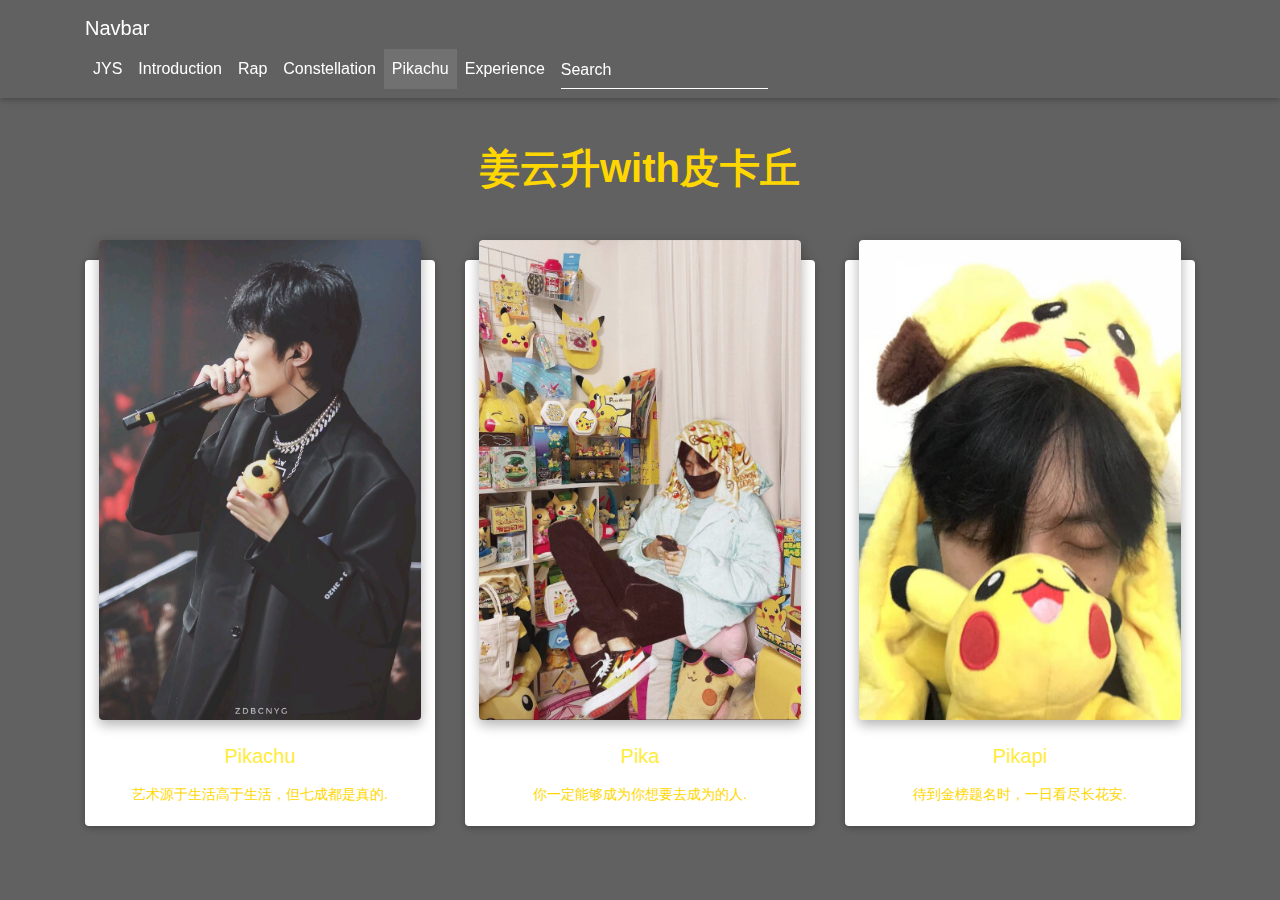
<file: page4.html>
<!DOCTYPE html>
<html>
<head>
  <meta charset="UTF-8">
  <meta name="viewport" content="width=device-width, initial-scale=1, shrink-to-fit=no">
  <meta http-equiv="x-ua-compatible" content="ie=edge">
  <title>Pikachu</title>
  <!-- MDB icon -->
  <link rel="icon" href="img/mdb-favicon.ico" type="image/x-icon">
  <!-- Font Awesome -->
  <link rel="stylesheet" href="https://use.fontawesome.com/releases/v5.11.2/css/all.css">
  <!-- Bootstrap core CSS -->
  <link rel="stylesheet" href="css/bootstrap.min.css">
  <!-- Material Design Bootstrap -->
  <link rel="stylesheet" href="css/mdb.min.css">
  <!-- Your custom styles (optional) -->
  <link rel="stylesheet" href="css/style.css">
</head>
<body text=“black” style="background-repeat:no-repeat;
background-size:cover;background-color: #616161;">
 <!--Navbar-->
 <nav class="navbar navbar-expand-lg navbar-dark white-color fixed-top">

    <div class="container">
  <header>
      <!-- Navbar brand -->
      <a class="navbar-brand" href="#">Navbar</a>
  
      <!-- Collapse button -->
      <button class="navbar-toggler" type="button" data-toggle="collapse" data-target="#basicExampleNav"
        aria-controls="basicExampleNav" aria-expanded="false" aria-label="Toggle navigation">
        <span class="navbar-toggler-icon"></span>
      </button>
  
      <!-- Collapsible content -->
      <div class="collapse navbar-collapse" id="basicExampleNav">
  
        <!-- Links -->
        <ul class="navbar-nav mr-auto">
            <li class="nav-item ">
              <a class="nav-link" onclick="window.location.href='./index.html'">JYS
                <span class="sr-only">(current)</span>
              </a>
            </li>
            <li class="nav-item">
              <a class="nav-link" onclick="window.location.href='./page1.html'">Introduction</a>
            </li>
            <li class="nav-item">
              <a class="nav-link" onclick="window.location.href='./page2.html'">Rap</a>
            </li>
            <li class="nav-item">
              <a class="nav-link" onclick="window.location.href='./page3.html'">Constellation</a>
            </li>
            <li class="nav-item active">
              <a class="nav-link" onclick="window.location.href='./page4.html'">Pikachu</a>
            </li>
            <li class="nav-item">
              <a class="nav-link" onclick="window.location.href='./page5.html'">Experience</a>
            </li>
  
        </ul>
        <!-- Links -->
  
        <form class="form-inline">
          <div class="md-form my-0">
            <input class="form-control mr-sm-2" type="text" placeholder="Search" aria-label="Search">
          </div>
        </form>
      </div>
      <!-- Collapsible content -->
  
    </div>
  
  </nav>
  <!--/.Navbar-->
</header>
<!--Section: articles-->
<section id="articles" class="text-center py-5">

    <!-- Container -->
    <div class="container">
  
      <!-- Section heading -->
      <h2 class="h1-responsive font-weight-bold mb-5"><font color=" #FFD700"> <br/><br/>姜云升with皮卡丘</font></h2>
  
      <!--Grid row-->
      <div class="row">
  
        <!--Grid column-->
        <div class="col-lg-4 col-md-12 mb-4">
  
          <!-- Card Narrower -->
          <div class="card card-cascade narrower">
  
            <!-- Card image -->
            <div class="view view-cascade overlay">
              <img class="card-img-top" src="img/4.1.jpg"height="480"
                alt="Card image cap">
              <a>
                <div class="mask rgba-white-slight"></div>
              </a>
            </div>
  
            <!-- Card content -->
            <div class="card-body card-body-cascade">
  
              <!-- Label -->
              <h5 class="yellow-text pb-2 pt-1"><i ></i> Pikachu</h5>
        
              <!-- Text -->
              <p class="card-text"><font color=" #FFD700">艺术源于生活高于生活，但七成都是真的.</font></p>
              
            </div>
  
          </div>
          <!-- Card Narrower -->
  
        </div>
        <!--Grid column-->
  
        <!--Grid column-->
        <div class="col-lg-4 col-md-6 mb-4">
  
          <!-- Card Narrower -->
          <div class="card card-cascade narrower">
  
            <!-- Card image -->
            <div class="view view-cascade overlay">
              <img class="card-img-top" src="img/4.2.jpg"height="480"
                alt="Card image cap">
              <a>
                <div class="mask rgba-white-slight"></div>
              </a>
            </div>
  
            <!-- Card content -->
            <div class="card-body card-body-cascade">
  
              <!-- Label -->
              <h5 class="yellow-text pb-2 pt-1"></i>Pika</h5>
              
              <!-- Text -->
              <p class="card-text"><font color=" #FFD700">你一定能够成为你想要去成为的人.</font></p>
            
  
            </div>
  
          </div>
          <!-- Card Narrower -->
  
        </div>
        <!--Grid column-->
  
        <!--Grid column-->
        <div class="col-lg-4 col-md-6 mb-4">
  
          <!-- Card Narrower -->
          <div class="card card-cascade narrower">
  
            <!-- Card image -->
            <div class="view view-cascade overlay">
              <img class="card-img-top" src="img/4.3.jpg"height="480"
                alt="Card image cap">
              <a>
                <div class="mask rgba-white-slight"></div>
              </a>
            </div>
  
            <!-- Card content -->
            <div class="card-body card-body-cascade">
  
              <!-- Label -->
              <h5 class="yellow-text pb-2 pt-1"> Pikapi</h5>
             
              <!-- Text -->
              <p class="card-text"><font color=" #FFD700">待到金榜题名时，一日看尽长花安.</font></p>
            
  
            </div>
  
          </div>
          <!-- Card Narrower -->
  
        </div>
        <!--Grid column-->
  
      </div>
      <!--Grid row-->
  
    </div>
    <!-- Container -->
  
  </section>
  <!--Section: articles-->
</body>
</html>
</file>
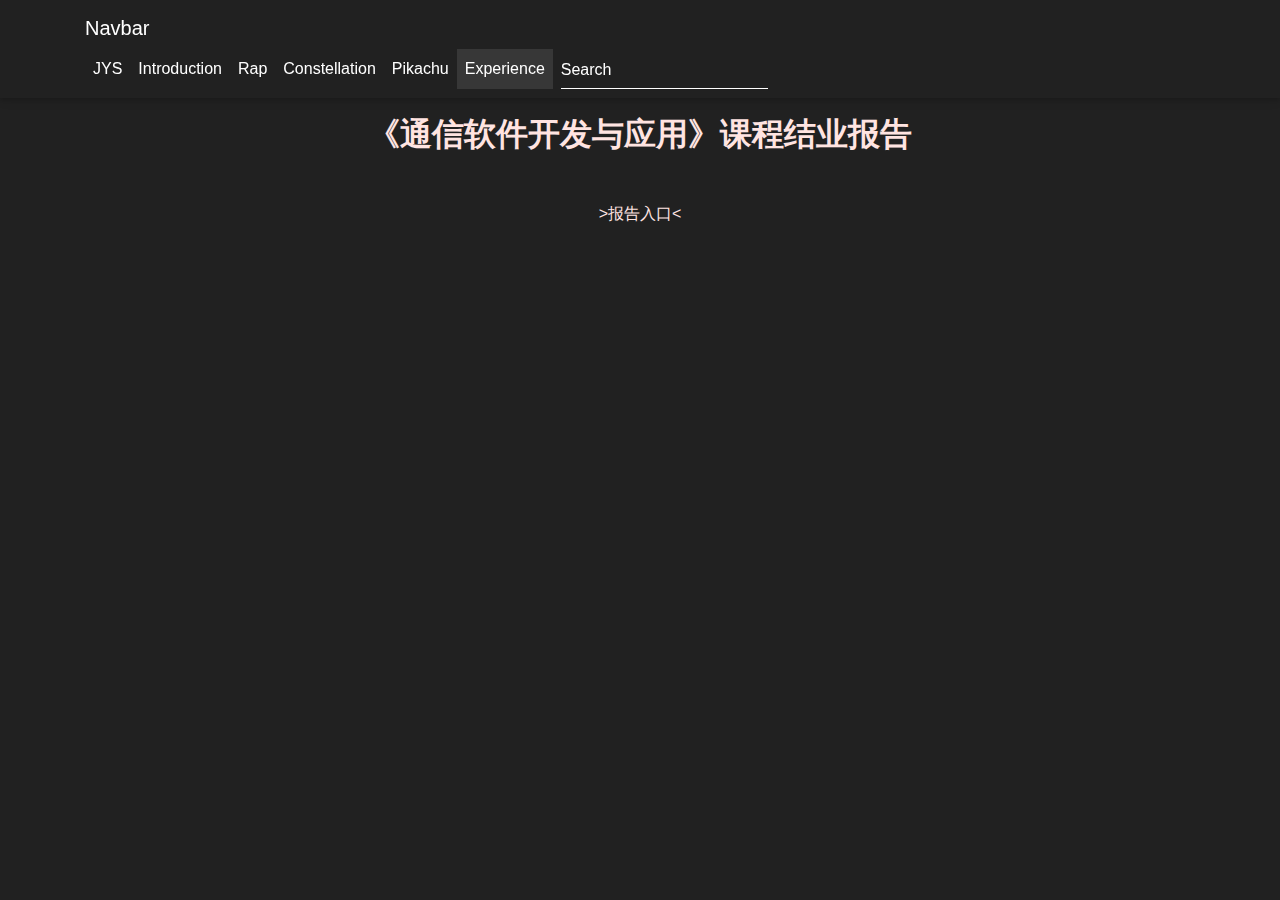
<file: page5.html>
<!DOCTYPE html>
<html>
<head>
  <meta charset="UTF-8">
  <meta name="viewport" content="width=device-width, initial-scale=1, shrink-to-fit=no">
  <meta http-equiv="x-ua-compatible" content="ie=edge">
  <title>Experience</title>
  <!-- MDB icon -->
  <link rel="icon" href="img/mdb-favicon.ico" type="image/x-icon">
  <!-- Font Awesome -->
  <link rel="stylesheet" href="https://use.fontawesome.com/releases/v5.11.2/css/all.css">
  <!-- Bootstrap core CSS -->
  <link rel="stylesheet" href="css/bootstrap.min.css">
  <!-- Material Design Bootstrap -->
  <link rel="stylesheet" href="css/mdb.min.css">
  <!-- Your custom styles (optional) -->
  <link rel="stylesheet" href="css/style.css">
</head>
<body text=“black” style="background-repeat:no-repeat;
background-size:cover;background-color: #212121;">
<!--Navbar-->
<nav class="navbar navbar-expand-lg navbar-dark white-color fixed-top">

    <div class="container">
  <header>
      <!-- Navbar brand -->
      <a class="navbar-brand" href="#">Navbar</a>
  
      <!-- Collapse button -->
      <button class="navbar-toggler" type="button" data-toggle="collapse" data-target="#basicExampleNav"
        aria-controls="basicExampleNav" aria-expanded="false" aria-label="Toggle navigation">
        <span class="navbar-toggler-icon"></span>
      </button>
  
      <!-- Collapsible content -->
      <div class="collapse navbar-collapse" id="basicExampleNav">
  
         <!-- Links -->
         <ul class="navbar-nav mr-auto">
          <li class="nav-item ">
            <a class="nav-link" onclick="window.location.href='./index.html'">JYS
              <span class="sr-only">(current)</span>
            </a>
          </li>
          <li class="nav-item">
            <a class="nav-link" onclick="window.location.href='./page1.html'">Introduction</a>
          </li>
          <li class="nav-item">
            <a class="nav-link" onclick="window.location.href='./page2.html'">Rap</a>
          </li>
          <li class="nav-item">
            <a class="nav-link" onclick="window.location.href='./page3.html'">Constellation</a>
          </li>
          <li class="nav-item">
            <a class="nav-link" onclick="window.location.href='./page4.html'">Pikachu</a>
          </li>
          <li class="nav-item active">
            <a class="nav-link" onclick="window.location.href='./page5.html'">Experience</a>
          </li>
  
        </ul>
        <!-- Links -->
  
        <form class="form-inline">
          <div class="md-form my-0">
            <input class="form-control mr-sm-2" type="text" placeholder="Search" aria-label="Search">
          </div>
        </form>
      </div>
      <!-- Collapsible content -->
  
    </div>
  
  </nav>
  <!--/.Navbar-->
  </header>
  <main>
    <!--Section: Examples-->
    <section id="examples" class="text-center">
    
        <!-- heading -->
        <h2 class="mb-5 font-weight-bold"><font color="#FFE4E1"><br/><br/><br/>《通信软件开发与应用》课程结业报告</font></h2>
      
        <!--Grid row-->
          
        <a href="https://ding61.github.io/Ding61/" target="_blank" left:500px><font color="#FFE4E1">>报告入口<</font></a>
</body>
</html>
</file>
<file: css/style.css>
html,
body,
header,
#intro {
    height: 100%;
}

#intro {
    background: url("https://img0.moretickets.com/zbf/assets/img/cMsepZQkzi_.jpg")no-repeat center center fixed;
    -webkit-background-size: cover; /* 针对Chrome, Safari, Edge等浏览器 */
    -moz-background-size: cover;    /* 针对Firefox浏览器 */
    -o-background-size: cover;      /* 针对Operallq */
    background-size: cover;         /* 通用 */
}

.top-nav-collapse {
  background-color: black;
}
</file>
